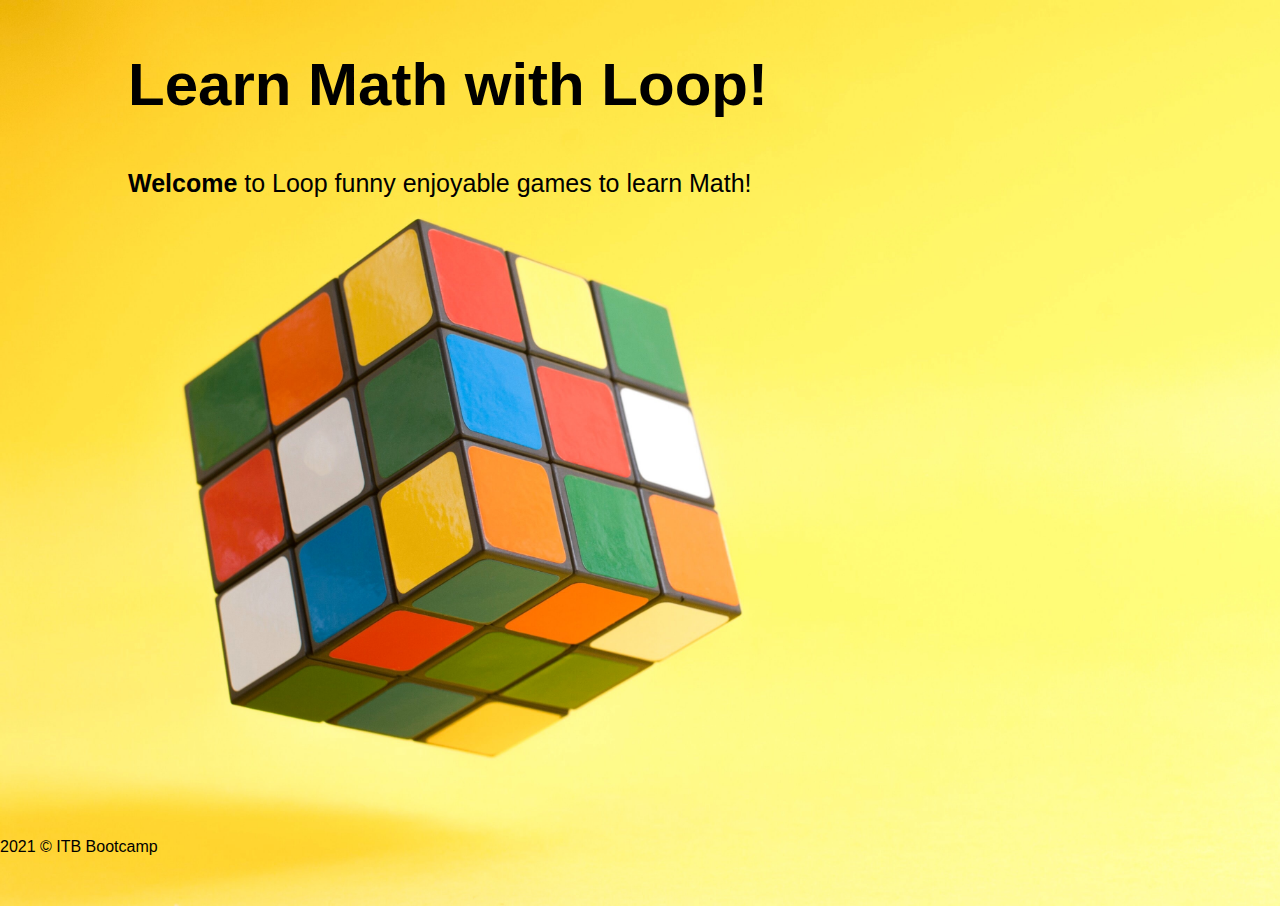
<file: index.html>
<!DOCTYPE html>
<html lang="en">

<head>
    <meta charset="UTF-8">
    <meta name="viewport" content="width=device-width, initial-scale=1.0">
    <title>Loop</title>
    <link rel="stylesheet" href="style.css">
    <script src="script.js" defer></script>
</head>

<body>
    <header>
        <h1>Learn Math with Loop!</h1>
    </header>

    <main>
        <p>
            <strong>Welcome</strong> to Loop funny enjoyable games to learn Math! </p>
    </main>

    <footer style="margin-top: 50%;">
        <p>
            <hr> 2021 &copy; ITB Bootcamp
        </p>
    </footer>
</body>

</html>
</file>
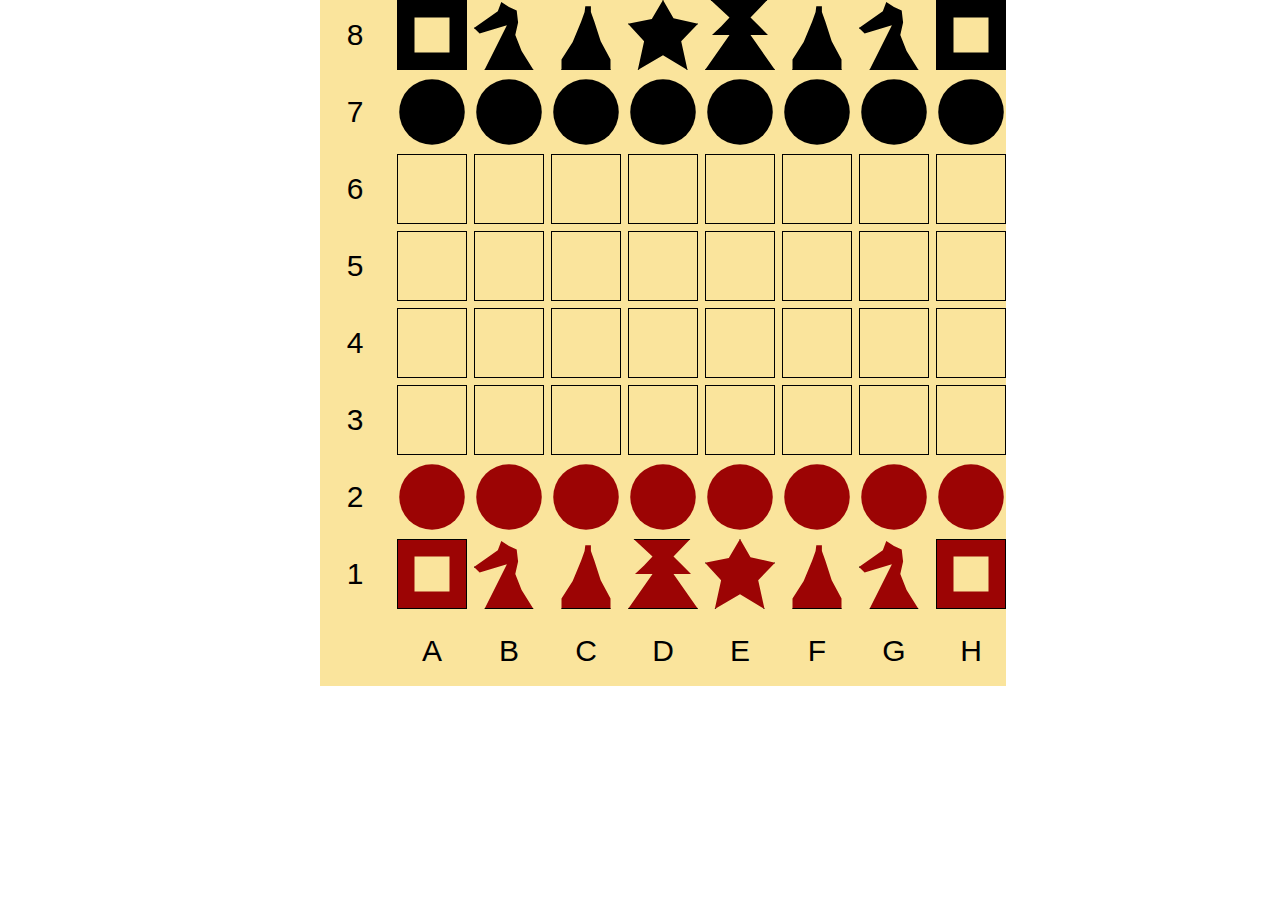
<file: index2.html>
<!DOCTYPE html>
<html lang="en">

<head>
    <meta charset="UTF-8">
    <meta http-equiv="X-UA-Compatible" content="IE=edge">
    <meta name="viewport" content="width=device-width, initial-scale=1.0">
    <title>Chess Board</title>
    <link rel="stylesheet" href="style2.css">
</head>

<body>
    <div class="container">
        <div class="numbers">
            <div class="s8">8</div>
            <div class="s7">7</div>
            <div class="s6">6</div>
            <div class="s5">5</div>
            <div class="s4">4</div>
            <div class="s3">3</div>
            <div class="s2">2</div>
            <div class="s1">1</div>

        </div>

        <div class="chessBoard">

            <div class="a8"></div>
            <div class="b8"></div>
            <div class="c8"></div>
            <div class="d8"></div>
            <div class="e8"></div>
            <div class="f8"></div>
            <div class="g8"></div>
            <div class="h8"></div>

            <div class="a7"></div>
            <div class="b7"></div>
            <div class="c7"></div>
            <div class="d7"></div>
            <div class="e7"></div>
            <div class="f7"></div>
            <div class="g7"></div>
            <div class="h7"></div>

            <div class="a6"></div>
            <div class="b6"></div>
            <div class="c6"></div>
            <div class="d6"></div>
            <div class="e6"></div>
            <div class="f6"></div>
            <div class="g6"></div>
            <div class="h6"></div>

            <div class="a5"></div>
            <div class="b5"></div>
            <div class="c5"></div>
            <div class="d5"></div>
            <div class="e5"></div>
            <div class="f5"></div>
            <div class="g5"></div>
            <div class="h5"></div>

            <div class="a4"></div>
            <div class="b4"></div>
            <div class="c4"></div>
            <div class="d4"></div>
            <div class="e4"></div>
            <div class="f4"></div>
            <div class="g4"></div>
            <div class="h4"></div>

            <div class="a3"></div>
            <div class="b3"></div>
            <div class="c3"></div>
            <div class="d3"></div>
            <div class="e3"></div>
            <div class="f3"></div>
            <div class="g3"></div>
            <div class="h3"></div>

            <div class="a2"></div>
            <div class="b2"></div>
            <div class="c2"></div>
            <div class="d2"></div>
            <div class="e2"></div>
            <div class="f2"></div>
            <div class="g2"></div>
            <div class="h2"></div>

            <div class="a1"></div>
            <div class="b1"></div>
            <div class="c1"></div>
            <div class="d1"></div>
            <div class="e1"></div>
            <div class="f1"></div>
            <div class="g1"></div>
            <div class="h1"></div>

        </div>

        <div class="letters">
            <div class="s9"></div>
            <div class="a">A</div>
            <div class="b">B</div>
            <div class="c">C</div>
            <div class="d">D</div>
            <div class="e">E</div>
            <div class="f">F</div>
            <div class="g">G</div>
            <div class="h">H</div>
        </div>

    </div>

</body>

</html>
</file>
<file: style.css>
@import url('https://fonts.googleapis.com/css2?family=Open+Sans&display=swap');
    * {
        box-sizing: border-box;
        margin: 0;
        padding: 0;
        border: 0;
    }
    
    body {
        font-family: "Poppins", sans-serif;
        margin: 0;
        background-image: url('rubics.jpg');
        background-size: cover;
    }
    
    h1,
    p {
        margin-left: 10%;
        margin-top: 50px;
    }
    
    p {
        font-family: "Poppins", sans-serif;
        font-size: 25px;
    }
    
    h1 {
        font-size: 60px;
    }
</file>
<file: style2.css>
* {
    box-sizing: border-box;
}

html,
body {
    margin: 0;
    padding: 0;
    width: 100%;
}

.container {
    width: 686px;
    height: 686px;
    display: grid;
    grid-template-columns: 1fr 2fr;
    grid-gap: 7px;
    margin-left: 25%;
    background-color: rgb(250, 228, 156);
}

.numbers {
    width: max-content;
    display: grid;
    grid-template-rows: repeat(8, 1fr);
    grid-gap: 7px;
}

.numbers>div {
    display: grid;
    place-content: center;
    font-size: 30px;
    font-family: Impact, Haettenschweiler, 'Arial Narrow', sans-serif;
}

.letters {
    display: grid;
    grid-template-columns: repeat(9, 1fr);
    grid-gap: 7px;
}

.letters>div {
    display: grid;
    place-content: center;
    font-size: 30px;
    font-family: Impact, Haettenschweiler, 'Arial Narrow', sans-serif;
}

.chessBoard {
    margin-left: -616px;
    width: max-content;
    height: 100%;
    display: grid;
    grid-template-columns: repeat(8, 70px);
    grid-gap: 7px;
    place-content: center;
}


/* .chessBoard>div:nth-child(odd) {
    background: rgb(206, 236, 241);
} */

.chessBoard>div {
    height: 70px;
    border: 1px solid black;
}

.s9 {
    -webkit-animation: s9 8s linear infinite alternate both;
    animation: s9 8s linear infinite alternate both;
}


/**
 * ----------------------------------------
 * animation chessBoard
 * ----------------------------------------
 */

@-webkit-keyframes s9 {
    0% {
        background: #19dcea;
    }
    25% {
        background: #b22cff;
    }
    50% {
        background: #ea2222;
    }
    75% {
        background: #f5be10;
    }
    100% {
        background: #3bd80d;
    }
}

@keyframes s9 {
    0% {
        background: #19dcea;
    }
    25% {
        background: #b22cff;
    }
    50% {
        background: #ea2222;
    }
    75% {
        background: #f5be10;
    }
    100% {
        background: #3bd80d;
    }
}

.a2,
.b2,
.c2,
.d2,
.c2,
.e2,
.f2,
.g2,
.h2,
.a7,
.b7,
.c7,
.d7,
.c7,
.e7,
.f7,
.g7,
.h7 {
    clip-path: circle(46.8% at 50% 50%);
}

.a1,
.b1,
.c1,
.d1,
.e1,
.f1,
.g1,
.h1,
.a2,
.b2,
.c2,
.d2,
.c2,
.e2,
.f2,
.g2,
.h2 {
    background-color: rgb(156, 4, 4);
}

.a1,
.h1,
.a8,
.h8 {
    clip-path: polygon(0% 0%, 0% 100%, 25% 100%, 25% 25%, 75% 25%, 75% 75%, 25% 75%, 25% 100%, 100% 100%, 100% 0%);
}

.b1,
.g1,
.b8,
.g8 {
    clip-path: polygon(0 40%, 34% 16%, 39% 3%, 50% 10%, 61% 15%, 63% 32%, 59% 50%, 68% 73%, 85% 100%, 15% 100%, 47% 36%, 8% 48%);
}

.c1,
.f1,
.c8,
.f8 {
    clip-path: polygon(43% 31%, 48% 17%, 49% 9%, 57% 9%, 57% 17%, 62% 31%, 71% 59%, 85% 85%, 85% 100%, 15% 100%, 15% 85%, 31% 60%);
}

.e1,
.d8 {
    clip-path: polygon(50% 0%, 65% 26%, 100% 34%, 76% 59%, 85% 100%, 50% 79%, 14% 100%, 23% 59%, 0 34%, 34% 27%);
}

.d1,
.e8 {
    clip-path: polygon(23% 38%, 35% 25%, 8% 0, 89% 0, 65% 25%, 78% 38%, 90% 50%, 65% 50%, 100% 100%, 0 100%, 35% 50%, 10% 50%);
}

.s1,
.s2,
.s3,
.s4,
.s5,
.s6,
.s7,
.s8,
.s9,
.a,
.b,
.c,
.d,
.e,
.f,
.g,
.h {
    background-color: unset;
    width: 70px;
    height: 70px;
}

.chessBoard>.a8,
.b8,
.c8,
.d8,
.e8,
.f8,
.g8,
.h8,
.a7,
.b7,
.c7,
.d7,
.c7,
.e7,
.f7,
.g7,
.h7 {
    background-color: black;
}


/* p:nth-child(even) {
    background: blue;
} */
</file>
